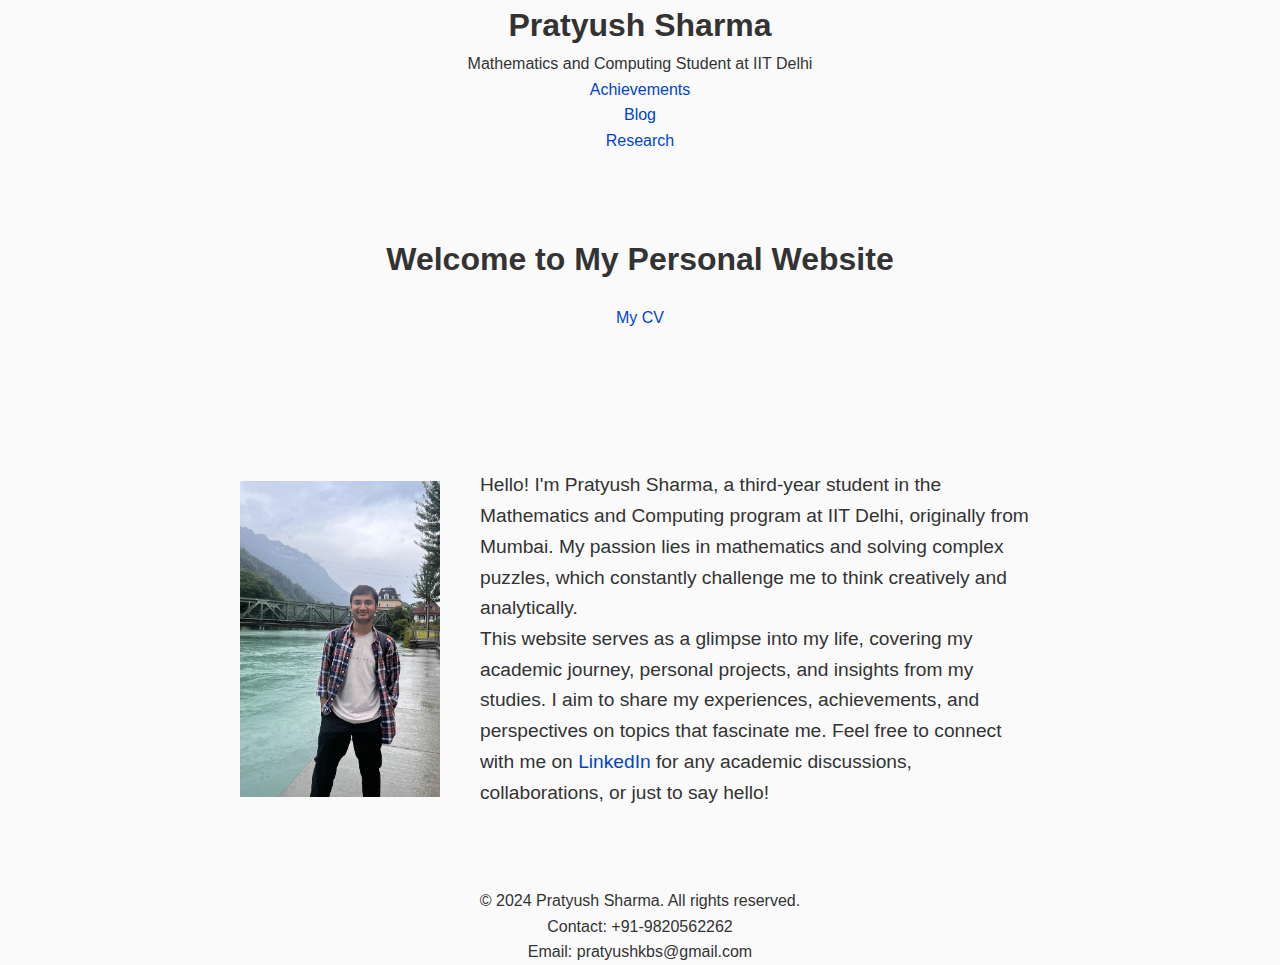
<file: index.html>
<!DOCTYPE html>
<html lang="en">

<head>
    <meta charset="UTF-8">
    <meta name="viewport" content="width=device-width, initial-scale=1.0">
    <title>Pratyush Sharma - Personal Website</title>
    <link rel="stylesheet" href="styles.css">
    <style>
        /* Style for the layout */
        .intro-container {
            text-align: center;
            margin-top: 20px;
        }

        .about-container {
            display: flex;
            align-items: center;
            justify-content: space-between;
            margin: 20px auto;
            max-width: 800px;
        }

        /* Reduced the size of the profile photo by 50% */
        .profile-photo {
            width: 25%;
            height: auto;
        }

        .bio {
            font-size: 1.2em;
            max-width: 70%;
            line-height: 1.6;
        }

        h2 {
            font-size: 2em;
            margin-bottom: 20px;
        }

        @media (max-width: 768px) {
            .about-container {
                flex-direction: column;
                text-align: center;
            }

            .profile-photo,
            .bio {
                max-width: 100%;
            }
        }

        header {
            text-align: center;
        }

        footer {
            text-align: center;
        }

        nav {
            text-align: center;
        }
    </style>
</head>

<body>
    <header>
        <h1>Pratyush Sharma</h1>
        <p>Mathematics and Computing Student at IIT Delhi</p>
    </header>

    <nav>
        <ul>
            <li><a href="achievements.html">Achievements</a></li>
            <li><a href="blog.html">Blog</a></li>
            <li><a href="research.html">Research</a></li>
        </ul>
    </nav>

    <main>
        <section class="intro-container">
            <h2>Welcome to My Personal Website</h2>
            <a href="CV.pdf" target="_blank">My CV</a>
        </section>

        <section id="about" class="about-container">
            <img src="profile.jpg" alt="Pratyush Sharma" class="profile-photo">
            <div class="bio">
                <p>Hello! I'm Pratyush Sharma, a third-year student in the Mathematics and Computing program at IIT
                    Delhi,
                    originally from Mumbai. My passion lies in mathematics and solving complex puzzles, which constantly
                    challenge me to think creatively and analytically.</p>
                <p>This website serves as a glimpse into my life, covering my academic journey, personal projects, and
                    insights from
                    my studies. I aim to share my experiences, achievements, and perspectives on topics that fascinate
                    me. Feel free
                    to connect with me on <a href="https://www.linkedin.com/in/pratyush-sharma-571951264"
                        target="_blank">LinkedIn</a> for any academic discussions, collaborations, or just to say hello!
                </p>
            </div>
        </section>
    </main>
    <footer>
        <p>&copy; 2024 Pratyush Sharma. All rights reserved.</p>
        <p>Contact: +91-9820562262</p>
        <p>Email: pratyushkbs@gmail.com</p>
    </footer>

    <script src="script.js"></script>
</body>

</html>
</file>
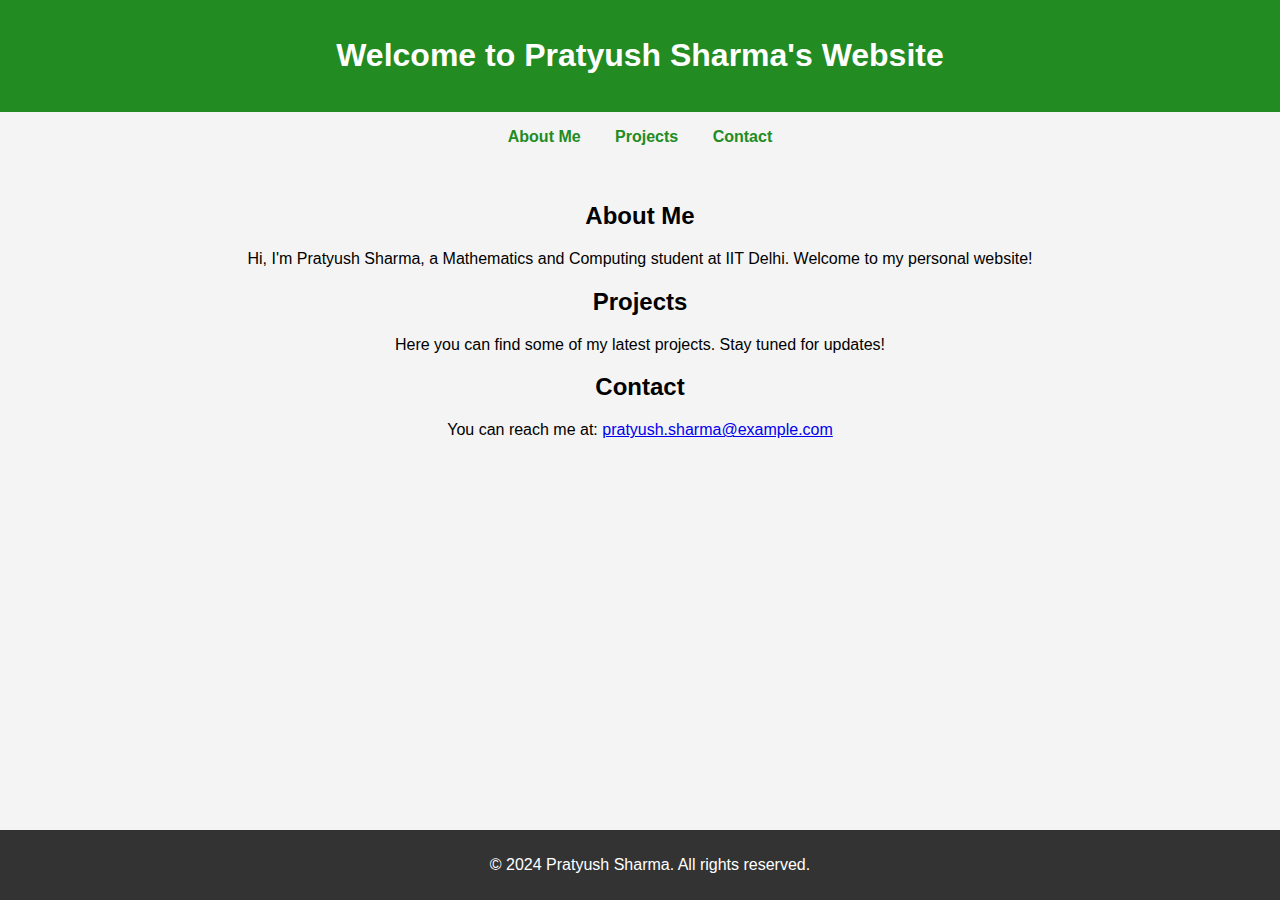
<file: a.html>
<!DOCTYPE html>
<html lang="en">
<head>
    <meta charset="UTF-8">
    <meta name="viewport" content="width=device-width, initial-scale=1.0">
    <meta http-equiv="X-UA-Compatible" content="ie=edge">
    <title>Pratyush Sharma's Website</title>
    <style>
        body {
            font-family: Arial, sans-serif;
            margin: 0;
            padding: 0;
            background-color: #f4f4f4;
        }
        header {
            background-color: ForestGreen;
            color: white;
            text-align: center;
            padding: 1em 0;
        }
        nav {
            text-align: center;
            margin: 1em 0;
        }
        nav a {
            margin: 0 15px;
            text-decoration: none;
            color: ForestGreen;
            font-weight: bold;
        }
        main {
            padding: 20px;
            text-align: center;
        }
        footer {
            background-color: #333;
            color: white;
            text-align: center;
            padding: 10px;
            position: absolute;
            width: 100%;
            bottom: 0;
        }
    </style>
</head>
<body>

<header>
    <h1>Welcome to Pratyush Sharma's Website</h1>
</header>

<nav>
    <a href="#about">About Me</a>
    <a href="#projects">Projects</a>
    <a href="#contact">Contact</a>
</nav>

<main>
    <section id="about">
        <h2>About Me</h2>
        <p>Hi, I'm Pratyush Sharma, a Mathematics and Computing student at IIT Delhi. Welcome to my personal website!</p>
    </section>

    <section id="projects">
        <h2>Projects</h2>
        <p>Here you can find some of my latest projects. Stay tuned for updates!</p>
    </section>

    <section id="contact">
        <h2>Contact</h2>
        <p>You can reach me at: <a href="mailto:pratyush.sharma@example.com">pratyush.sharma@example.com</a></p>
    </section>
</main>

<footer>
    <p>&copy; 2024 Pratyush Sharma. All rights reserved.</p>
</footer>

</body>
</html>
</file>
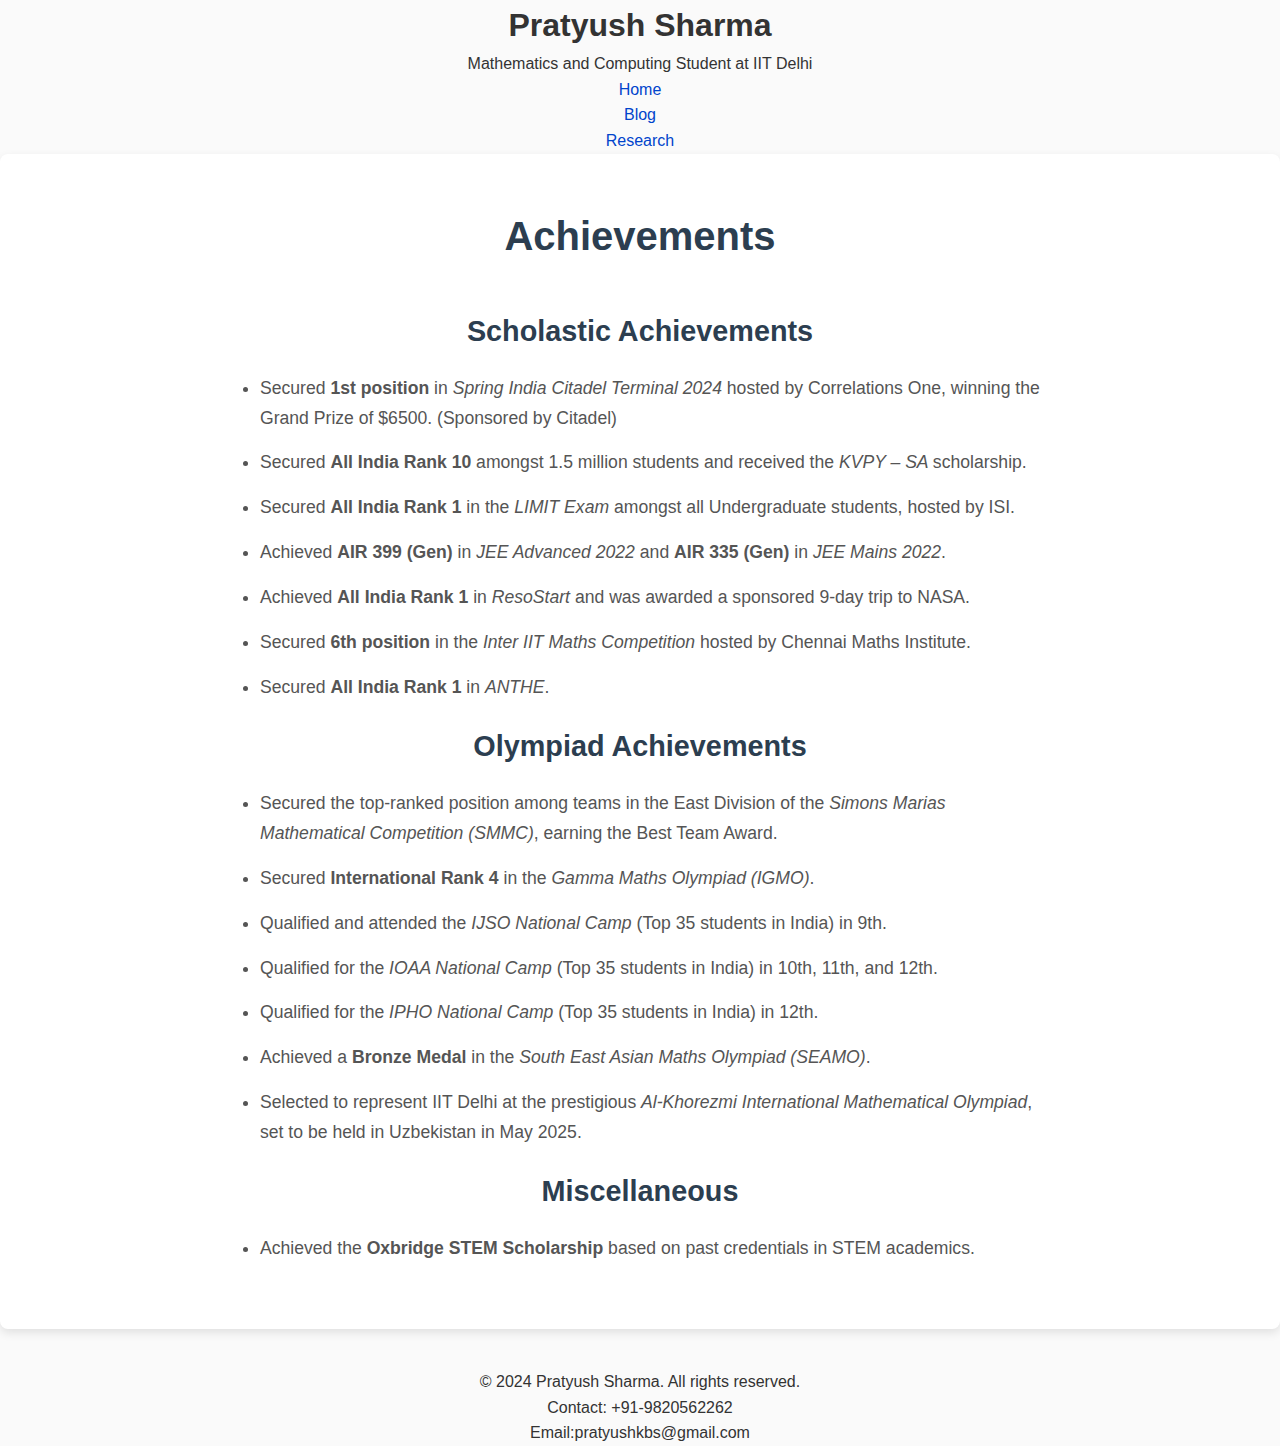
<file: achievements.html>
<!DOCTYPE html>
<html lang="en">

<head>
    <meta charset="UTF-8">
    <meta name="viewport" content="width=device-width, initial-scale=1.0">
    <title>Achievements</title>
    <link rel="stylesheet" href="styles.css">
    <style>
        header 
        {
            text-align: center;
        }

        footer 
        {
            text-align: center;
        }
        nav 
        {
            text-align: center;
        }

    </style>
</head>

<body>
    <header>
        <h1>Pratyush Sharma</h1>
        <p>Mathematics and Computing Student at IIT Delhi</p>
    </header>

    <nav>
        <ul>
            <li><a href="index.html">Home</a></li>
            <li><a href="blog.html">Blog</a></li>
            <li><a href="research.html">Research</a></li>
        </ul>
    </nav>

    <main>
<section id="achievements">
    <h2>Achievements</h2>

    <h3>Scholastic Achievements</h3>
    <ul>
        <li>Secured <strong>1st position</strong> in <em>Spring India Citadel Terminal 2024</em> hosted by Correlations
            One, winning the Grand Prize of $6500. (Sponsored by Citadel)</li>
        <li>Secured <strong>All India Rank 10</strong> amongst 1.5 million students and received the <em>KVPY – SA
                </em> scholarship.</li>
        <li>Secured <strong>All India Rank 1</strong> in the <em>LIMIT Exam</em> amongst all Undergraduate students, hosted by ISI.</li>
        <li>Achieved <strong>AIR 399 (Gen)</strong> in <em>JEE Advanced 2022</em> and <strong>AIR 335 (Gen)</strong> in <em>JEE Mains 2022</em>.</li>
        <li>Achieved <strong>All India Rank 1</strong> in <em>ResoStart</em> and was awarded a sponsored 9-day trip to NASA.</li>
        <li>Secured <strong>6th position</strong> in the <em>Inter IIT Maths Competition</em> hosted by Chennai Maths Institute.</li>
        <li>Secured <strong>All India Rank 1</strong> in <em>ANTHE</em>.</li>
    </ul>

    <h3>Olympiad Achievements</h3>
    <ul>
        <li>Secured the top-ranked position among teams in the East Division of the <em>Simons Marias Mathematical
                Competition (SMMC)</em>, earning the Best Team Award.</li>
        <li>Secured <strong>International Rank 4</strong> in the <em>Gamma Maths Olympiad (IGMO)</em>.</li>
        <li>Qualified and attended the <em>IJSO National Camp</em> (Top 35 students in India) in 9th.</li>
        <li>Qualified for the <em>IOAA National Camp</em> (Top 35 students in India) in 10th, 11th, and 12th.
        </li>
        <li>Qualified for the <em>IPHO National Camp</em> (Top 35 students in India) in 12th.</li>

        <li>Achieved a <strong>Bronze Medal</strong> in the <em>South East Asian Maths Olympiad (SEAMO)</em>.</li>
        <li>Selected to represent IIT Delhi at the prestigious <em>Al-Khorezmi International Mathematical Olympiad</em>,
            set to be held in Uzbekistan in May 2025.</li>
    </ul>

    <h3>Miscellaneous</h3>
    <ul>
        <li>Achieved the <strong>Oxbridge STEM Scholarship</strong> based on past credentials in STEM academics.</li>
    </ul>
</section>

    </main>


    <footer>
        <p>&copy; 2024 Pratyush Sharma. All rights reserved.</p>
        <p>Contact: +91-9820562262</p>
        <p>Email:pratyushkbs@gmail.com</p>
    </footer>

    <script src="script.js"></script>
</body>

</html>
</file>
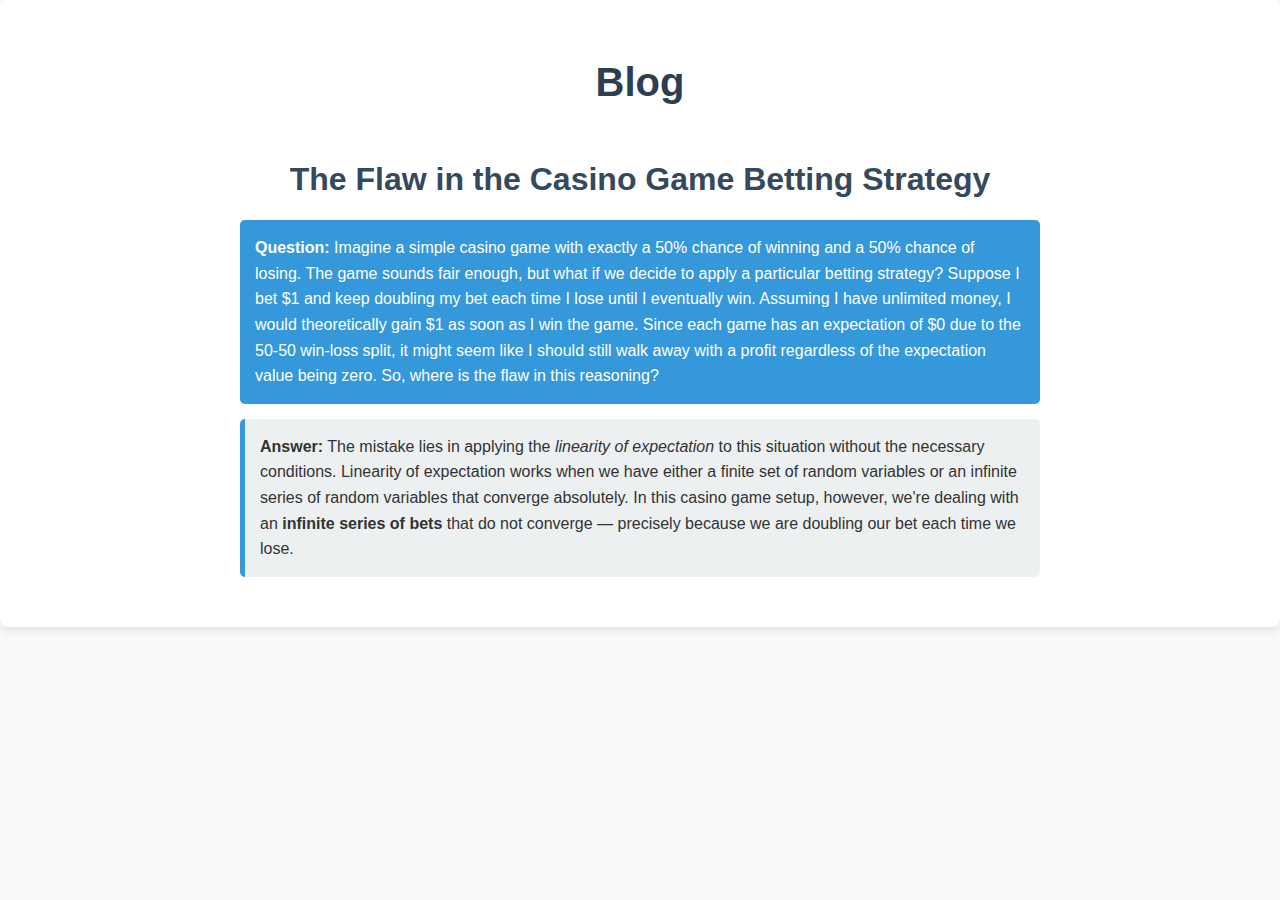
<file: answer1.html>
<!DOCTYPE html>
<html lang="en">

<head>
    <meta charset="UTF-8">
    <meta name="viewport" content="width=device-width, initial-scale=1.0">
    <title>Answer - The Flaw in the Casino Game Betting Strategy</title>
    <link rel="stylesheet" href="styles.css">
</head>

<body>

    <main>
        <section id="blog">
            <h2>Blog</h2>
            <article>
                <h3>The Flaw in the Casino Game Betting Strategy</h3>
                <div class="question">
                    <strong>Question:</strong> Imagine a simple casino game with exactly a 50% chance of winning and a 50% chance of losing. The game sounds fair enough, but what if we decide to apply a particular betting strategy? Suppose I bet $1 and keep doubling my bet each time I lose until I eventually win. Assuming I have unlimited money, I would theoretically gain $1 as soon as I win the game. Since each game has an expectation of $0 due to the 50-50 win-loss split, it might seem like I should still walk away with a profit
                    regardless of the expectation value being zero. So, where is the flaw in this reasoning?
                </div>
                <div class="answer">
                    <strong>Answer:</strong> The mistake lies in applying the <em>linearity of expectation</em> to this situation without the
                    necessary conditions. Linearity of expectation works when we have either a finite set of random
                    variables or an infinite series of random variables that converge absolutely. In this casino game
                    setup, however, we're dealing with an <strong>infinite series of bets</strong> that do not converge
                    — precisely because we are doubling our bet each time we lose.
                </div>

               
            </article>
        </section>
    </main>

    <script src="script.js"></script>
</body>

</html>
</file>
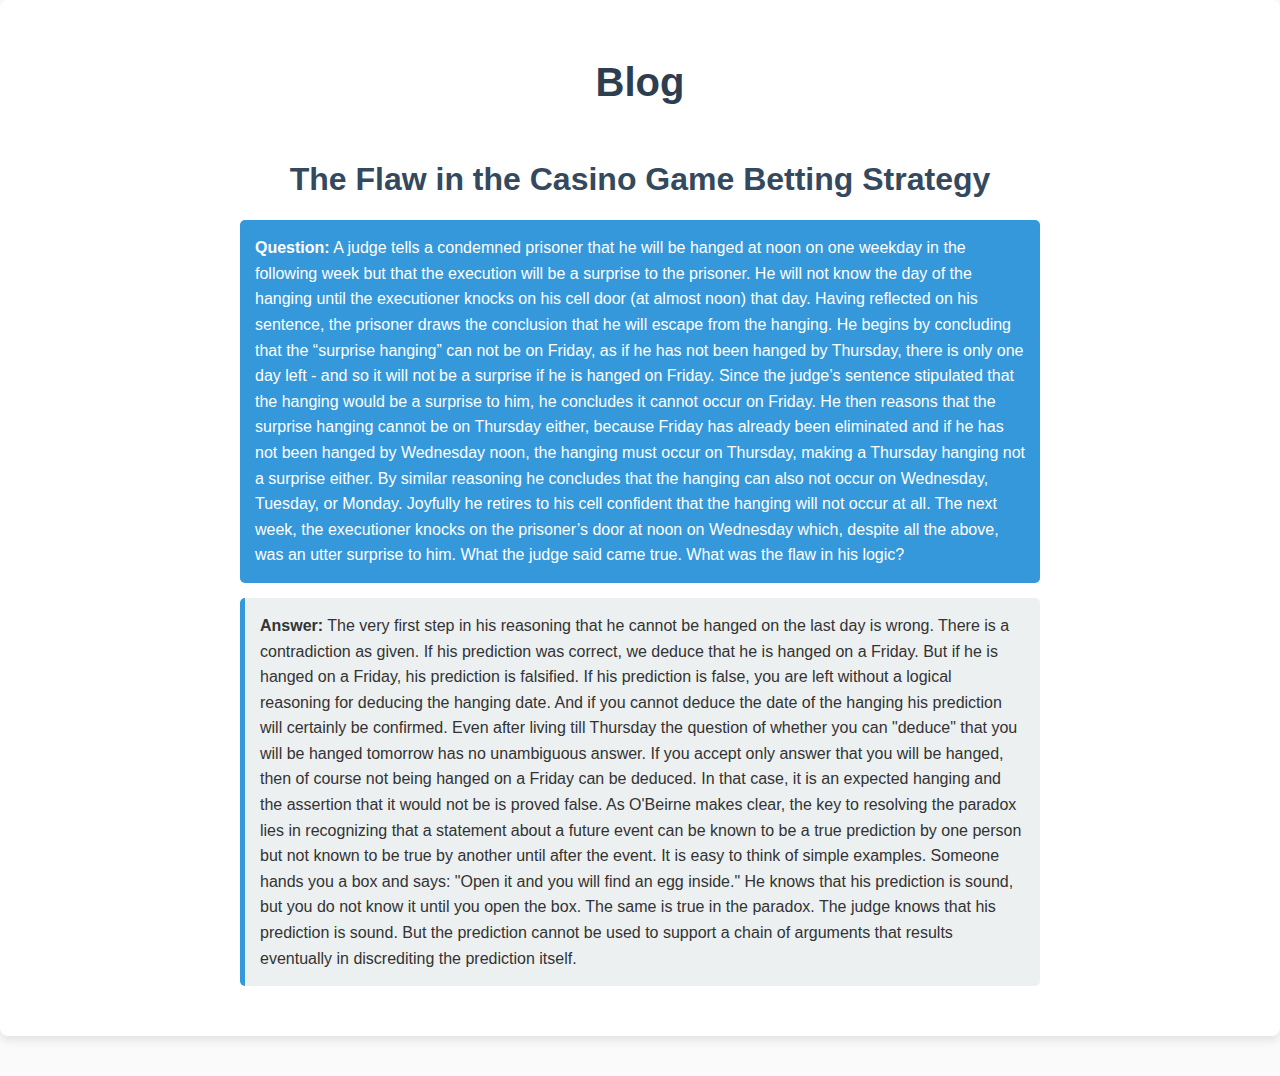
<file: answer2.html>
<!DOCTYPE html>
<html lang="en">

<head>
    <meta charset="UTF-8">
    <meta name="viewport" content="width=device-width, initial-scale=1.0">
    <title>Answer - The Flaw in the Casino Game Betting Strategy</title>
    <link rel="stylesheet" href="styles.css">
</head>

<body>

    <main>
        <section id="blog">
            <h2>Blog</h2>
            <article>
                <h3>The Flaw in the Casino Game Betting Strategy</h3>
                <div class="question">
                    <strong>Question:</strong> A judge tells a condemned prisoner that he will be hanged at noon on one weekday in the following week but that the
                    execution will be a surprise to the prisoner. He will not know the day of the hanging until the executioner knocks on
                    his cell door (at almost noon) that day. Having reflected on his sentence, the prisoner draws the conclusion that he
                    will escape from the hanging. He begins by concluding that the “surprise hanging” can not be on Friday, as if he has not
                    been hanged by Thursday, there is only one day left - and so it will not be a surprise if he is hanged on Friday. Since the
                    judge’s sentence stipulated that the hanging would be a surprise to him, he concludes it cannot occur on Friday. He then
                    reasons that the surprise hanging cannot be on Thursday either, because Friday has already been eliminated and if he
                    has not been hanged by Wednesday noon, the hanging must occur on Thursday, making a Thursday hanging not a surprise
                    either. By similar reasoning he concludes that the hanging can also not occur on Wednesday, Tuesday, or Monday. Joyfully
                    he retires to his cell confident that the hanging will not occur at all. The next week, the executioner knocks on the
                    prisoner’s door at noon on Wednesday which, despite all the above, was an utter surprise to him. What the judge said
                    came true. What was the flaw in his logic?
                </div>
                <div class="answer">
                    <strong>Answer:</strong> The very first step in his reasoning that he cannot be hanged on the last day is wrong. There is a contradiction as
                    given. If his prediction was correct, we deduce that he is hanged on a Friday. But if he is hanged on a Friday, his
                    prediction is falsified. If his prediction is false, you are left without a logical reasoning for deducing the hanging
                    date. And if you cannot deduce the date of the hanging his prediction will certainly be confirmed. Even after living
                    till Thursday the question of whether you can "deduce" that you will be hanged tomorrow has no unambiguous answer. If
                    you accept only answer that you will be hanged, then of course not being hanged on a Friday can be deduced. In that
                    case, it is an expected hanging and the assertion that it would not be is proved false. As O'Beirne makes clear, the key
                    to resolving the paradox lies in recognizing that a statement about a future event can be known to be a true prediction
                    by one person but not known to be true by another until after the event. It is easy to think of simple examples. Someone
                    hands you a box and says: "Open it and you will find an egg inside." He knows that his prediction is sound, but you do
                    not know it until you open the box. The same is true in the paradox. The judge knows that his prediction is sound. But
                    the prediction cannot be used to support a chain of arguments that results eventually in discrediting the prediction
                    itself.
                </div>


            </article>
        </section>
    </main>

    <script src="script.js"></script>
</body>

</html>
</file>
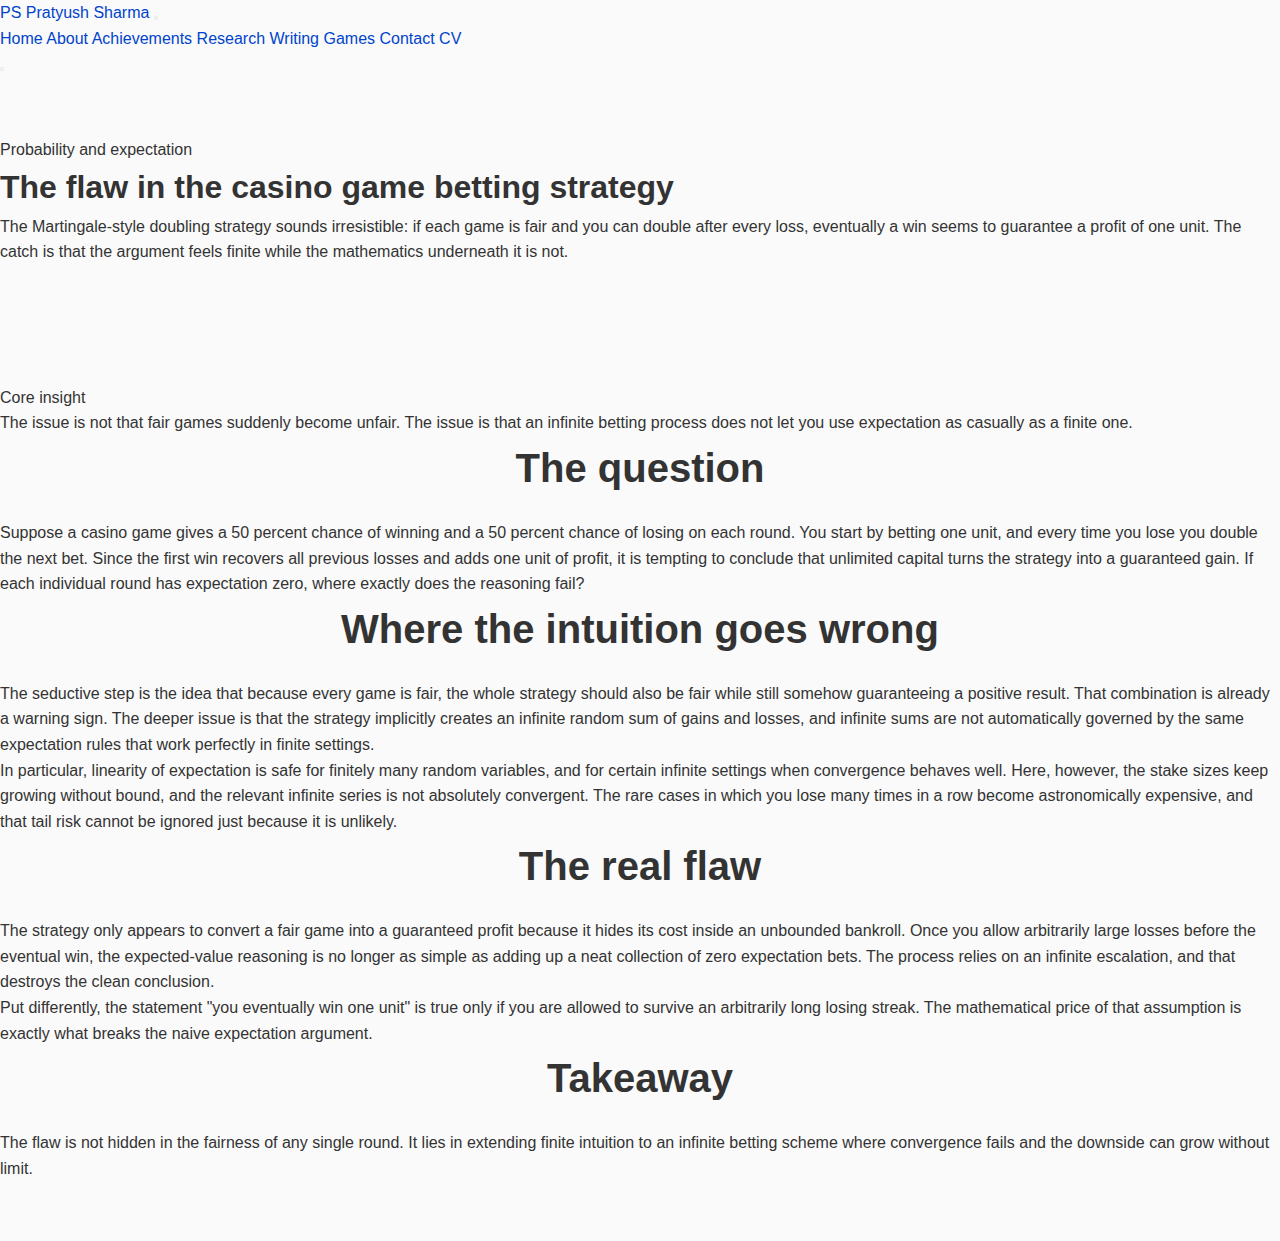
<file: article1.html>
<!DOCTYPE html>
<html lang="en">

<head>
    <meta charset="UTF-8">
    <meta name="viewport" content="width=device-width, initial-scale=1.0">
    <meta name="description"
        content="A short note on why the casino doubling strategy fails despite sounding like a guaranteed win.">
    <title>The Flaw in the Casino Game Betting Strategy | Pratyush Sharma</title>
    <link rel="preconnect" href="https://fonts.googleapis.com">
    <link rel="preconnect" href="https://fonts.gstatic.com" crossorigin>
        <link href="https://fonts.googleapis.com/css2?family=Cormorant+Garamond:wght@400;500;600;700&amp;family=Fira+Mono:wght@400;500&amp;family=IBM+Plex+Sans:wght@400;500;600;700&amp;display=swap"
            rel="stylesheet">
    <link rel="stylesheet" href="styles.css">
</head>

<body data-page="article">
    <div class="ambient-background" aria-hidden="true">
        <span class="ambient-orb ambient-orb--one"></span>
        <span class="ambient-orb ambient-orb--two"></span>
        <span class="ambient-orb ambient-orb--three"></span>
    </div>

    <header class="site-header">
        <a class="brand-mark" href="index.html" aria-label="Pratyush Sharma home">
            <span class="brand-mark__monogram">PS</span>
            <span class="brand-mark__label">Pratyush Sharma</span>
        </a>

        <button class="nav-toggle" type="button" aria-expanded="false" aria-label="Toggle navigation">
            <span></span>
            <span></span>
        </button>

        <nav class="site-nav" aria-label="Primary navigation">
            <a href="index.html">Home</a>
            <a href="about.html">About</a>
            <a href="achievements.html">Achievements</a>
            <a href="research.html">Research</a>
            <a href="blog.html" aria-current="page">Writing</a>
            <a href="games.html">Games</a>
            <a href="contact.html">Contact</a>
            <a class="nav-pill" href="CV.pdf" target="_blank" rel="noopener noreferrer">CV</a>
        </nav>

        <div class="header-actions">
            <button class="theme-toggle" type="button" aria-label="Toggle dark and light mode" data-theme-toggle>
                <span class="theme-toggle__sun" aria-hidden="true"></span>
                <span class="theme-toggle__moon" aria-hidden="true"></span>
            </button>
        </div>
    </header>

    <main class="article-main">
        <section class="article-hero">

            <p class="eyebrow">Probability and expectation</p>
            <h1>The flaw in the casino game betting strategy</h1>
            <p class="article-intro">
                The Martingale-style doubling strategy sounds irresistible: if each game is fair and you can double
                after every loss, eventually a win seems to guarantee a profit of one unit. The catch is that the
                argument feels finite while the mathematics underneath it is not.
            </p>
        </section>

        <section class="article-layout">
            <aside class="article-sidebar">
                <div class="note-panel">
                    <p class="note-panel__label">Core insight</p>
                    <p>The issue is not that fair games suddenly become unfair. The issue is that an infinite betting
                        process does not let you use expectation as casually as a finite one.</p>
                </div>
            </aside>

            <article class="article-card">
                <div class="article-block">
                    <h2>The question</h2>
                    <p>
                        Suppose a casino game gives a 50 percent chance of winning and a 50 percent chance of losing on
                        each round. You start by betting one unit, and every time you lose you double the next bet.
                        Since the first win recovers all previous losses and adds one unit of profit, it is tempting to
                        conclude that unlimited capital turns the strategy into a guaranteed gain. If each individual
                        round has expectation zero, where exactly does the reasoning fail?
                    </p>
                </div>

                <div class="article-block">
                    <h2>Where the intuition goes wrong</h2>
                    <p>
                        The seductive step is the idea that because every game is fair, the whole strategy should also
                        be fair while still somehow guaranteeing a positive result. That combination is already a
                        warning sign. The deeper issue is that the strategy implicitly creates an infinite random sum of
                        gains and losses, and infinite sums are not automatically governed by the same expectation rules
                        that work perfectly in finite settings.
                    </p>
                    <p>
                        In particular, linearity of expectation is safe for finitely many random variables, and for
                        certain infinite settings when convergence behaves well. Here, however, the stake sizes keep
                        growing without bound, and the relevant infinite series is not absolutely convergent. The rare
                        cases in which you lose many times in a row become astronomically expensive, and that tail risk
                        cannot be ignored just because it is unlikely.
                    </p>
                </div>

                <div class="article-block">
                    <h2>The real flaw</h2>
                    <p>
                        The strategy only appears to convert a fair game into a guaranteed profit because it hides its
                        cost inside an unbounded bankroll. Once you allow arbitrarily large losses before the eventual
                        win, the expected-value reasoning is no longer as simple as adding up a neat collection of zero
                        expectation bets. The process relies on an infinite escalation, and that destroys the clean
                        conclusion.
                    </p>
                    <p>
                        Put differently, the statement "you eventually win one unit" is true only if you are allowed to
                        survive an arbitrarily long losing streak. The mathematical price of that assumption is exactly
                        what breaks the naive expectation argument.
                    </p>
                </div>

                <div class="article-block article-block--accent">
                    <h2>Takeaway</h2>
                    <p>
                        The flaw is not hidden in the fairness of any single round. It lies in extending finite
                        intuition to an infinite betting scheme where convergence fails and the downside can grow
                        without limit.
                    </p>
                </div>
            </article>
        </section>
    </main>

    <script src="script.js"></script>
</body>

</html>
</file>
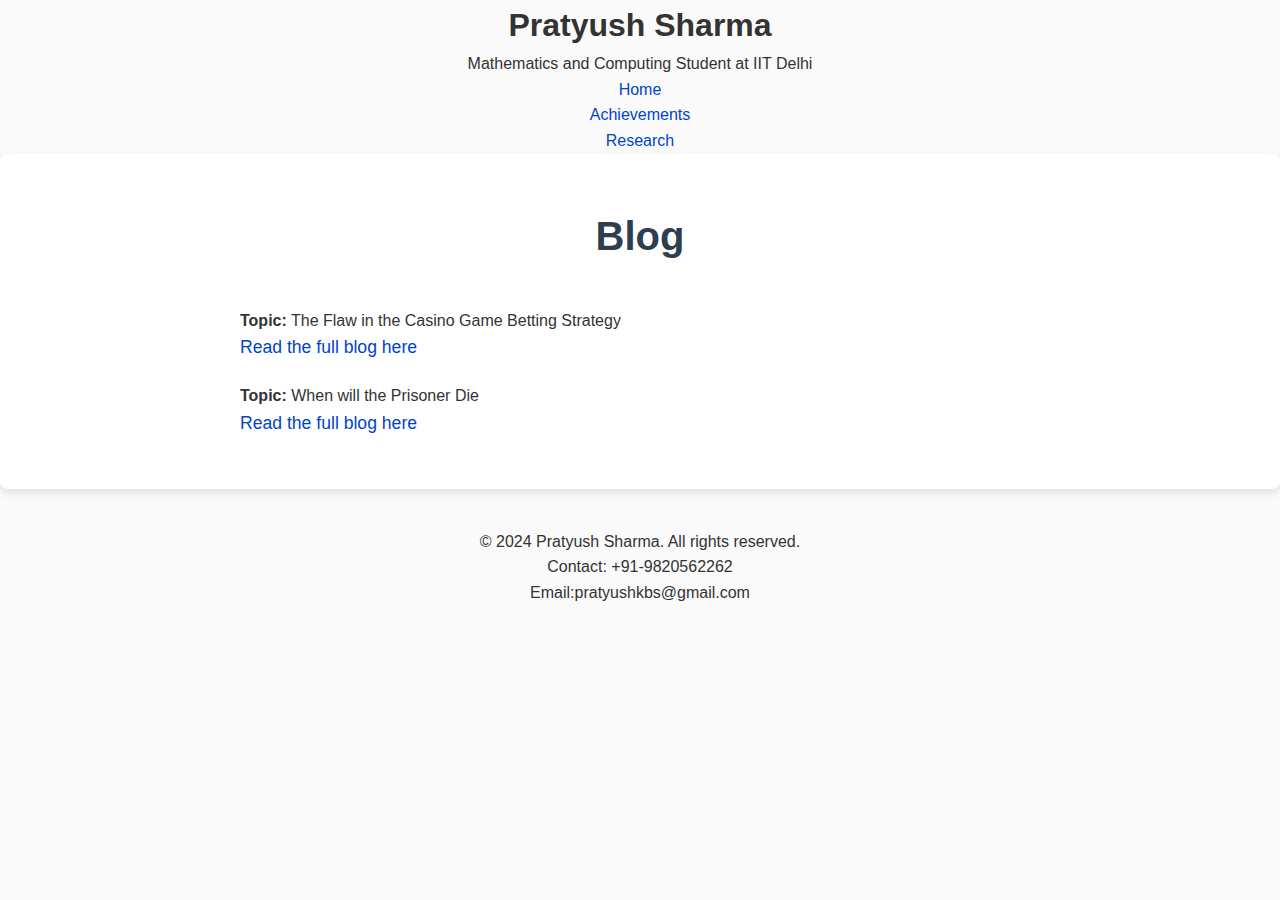
<file: blog.html>
<!DOCTYPE html>
<html lang="en">

<head>
    <meta charset="UTF-8">
    <meta name="viewport" content="width=device-width, initial-scale=1.0">
    <title>Achievements</title>
    <link rel="stylesheet" href="styles.css">
    <style>
        header {
            text-align: center;
        }

        footer {
            text-align: center;
        }

        nav {
            text-align: center;
        }
    </style>
</head>

<body>
    <header>
        <h1>Pratyush Sharma</h1>
        <p>Mathematics and Computing Student at IIT Delhi</p>
    </header>

    <nav>
        <ul>
            <li><a href="index.html">Home</a></li>
            <li><a href="achievements.html">Achievements</a></li>
            <li><a href="research.html">Research</a></li>
        </ul>
    </nav>

    <main>
        <section id="blog">
            <h2>Blog</h2>
            <article>
                <div class="Question">
                    <strong>Topic:</strong> The Flaw in the Casino Game Betting Strategy
                </div>
                <p><a href="answer1.html">Read the full blog here</a></p>
            </article>

            <article>
                <div class="Question">
                    <strong>Topic:</strong> When will the Prisoner Die
                </div>
                <p><a href="answer2.html">Read the full blog here</a></p>
        </section>
    </main>

    <footer>
        <p>&copy; 2024 Pratyush Sharma. All rights reserved.</p>
        <p>Contact: +91-9820562262</p>
        <p>Email:pratyushkbs@gmail.com</p>
    </footer>

    <script src="script.js"></script>
</body>

</html>
</file>
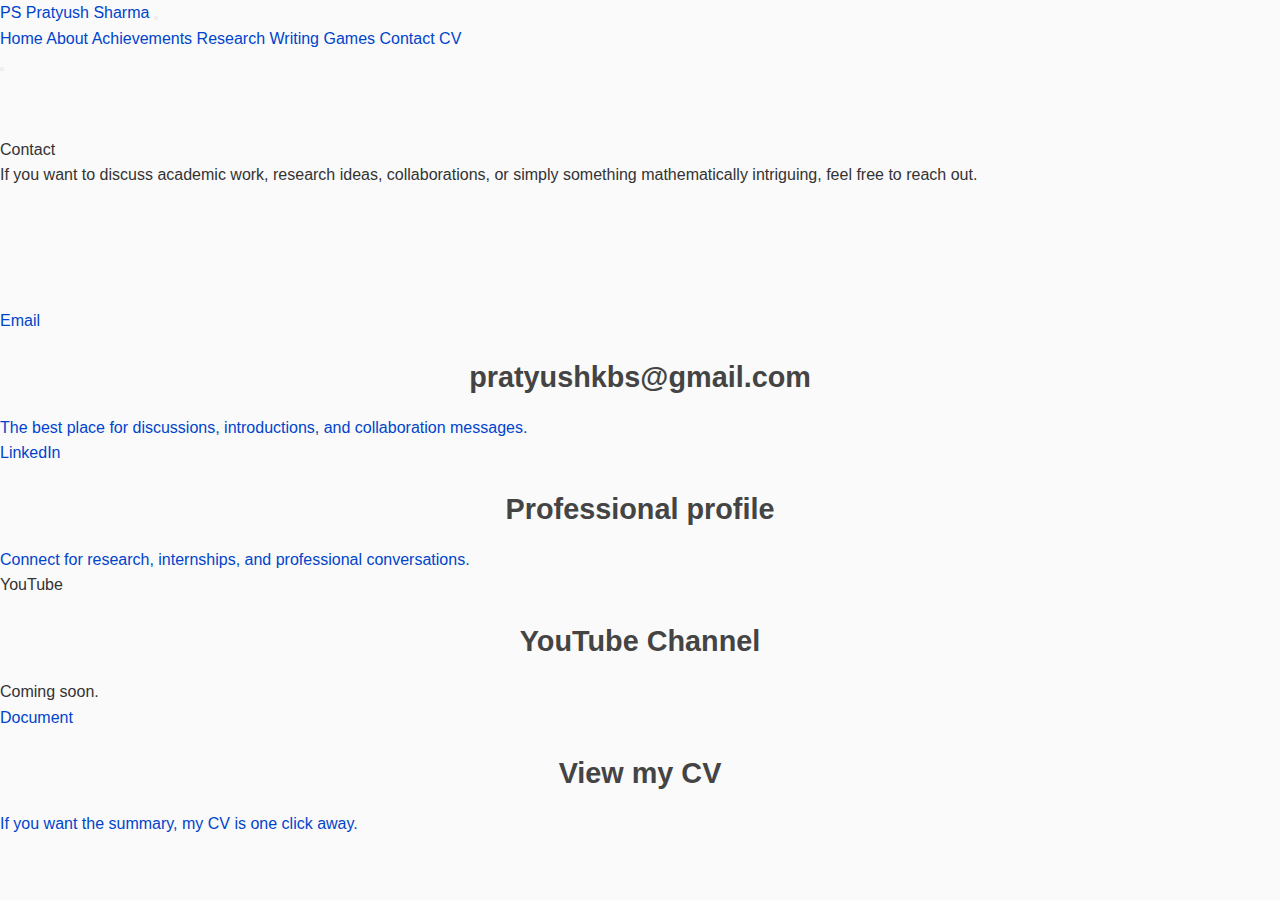
<file: contact.html>
<!DOCTYPE html>
<html lang="en">

<head>
    <meta charset="UTF-8">
    <meta name="viewport" content="width=device-width, initial-scale=1.0">
    <meta name="description" content="Contact details for Pratyush Sharma.">
    <title>Contact | Pratyush Sharma</title>
    <link rel="preconnect" href="https://fonts.googleapis.com">
    <link rel="preconnect" href="https://fonts.gstatic.com" crossorigin>
        <link href="https://fonts.googleapis.com/css2?family=Cormorant+Garamond:wght@400;500;600;700&amp;family=Fira+Mono:wght@400;500&amp;family=IBM+Plex+Sans:wght@400;500;600;700&amp;display=swap"
            rel="stylesheet">
    <link rel="stylesheet" href="styles.css">
</head>

<body data-page="contact">
    <div class="ambient-background" aria-hidden="true">
        <span class="ambient-orb ambient-orb--one"></span>
        <span class="ambient-orb ambient-orb--two"></span>
        <span class="ambient-orb ambient-orb--three"></span>
    </div>

    <header class="site-header">
        <a class="brand-mark" href="index.html" aria-label="Pratyush Sharma home">
            <span class="brand-mark__monogram">PS</span>
            <span class="brand-mark__label">Pratyush Sharma</span>
        </a>

        <button class="nav-toggle" type="button" aria-expanded="false" aria-label="Toggle navigation">
            <span></span>
            <span></span>
        </button>

        <nav class="site-nav" aria-label="Primary navigation">
            <a href="index.html">Home</a>
            <a href="about.html">About</a>
            <a href="achievements.html">Achievements</a>
            <a href="research.html">Research</a>
            <a href="blog.html">Writing</a>
            <a href="games.html">Games</a>
            <a href="contact.html" aria-current="page">Contact</a>
            <a class="nav-pill" href="CV.pdf" target="_blank" rel="noopener noreferrer">CV</a>
        </nav>

        <div class="header-actions">
            <button class="theme-toggle" type="button" aria-label="Toggle dark and light mode" data-theme-toggle>
                <span class="theme-toggle__sun" aria-hidden="true"></span>
                <span class="theme-toggle__moon" aria-hidden="true"></span>
            </button>
        </div>
    </header>

    <main class="subpage-main">
        <section class="page-hero page-hero--compact">
            <p class="eyebrow">Contact</p>
            <p class="page-hero__lede">
                If you want to discuss academic work, research ideas, collaborations, or simply something mathematically
                intriguing, feel free to reach out.
            </p>
        </section>

        <section class="content-section">
            <div class="portal-grid portal-grid--contact">
                <a class="portal-card" href="mailto:pratyushkbs@gmail.com" data-tilt>
                    <span class="portal-card__eyebrow">Email</span>
                    <h3>pratyushkbs@gmail.com</h3>
                    <p>The best place for discussions, introductions, and collaboration messages.</p>
                </a>

                <a class="portal-card" href="https://www.linkedin.com/in/pratyush-sharma-571951264" data-tilt
                    target="_blank" rel="noopener noreferrer">
                    <span class="portal-card__eyebrow">LinkedIn</span>
                    <h3>Professional profile</h3>
                    <p>Connect for research, internships, and professional conversations.</p>
                </a>

                <article class="portal-card" data-tilt>
                    <span class="portal-card__eyebrow">YouTube</span>
                    <h3>YouTube Channel</h3>
                    <p>Coming soon.</p>
                </article>

                <a class="portal-card" href="CV.pdf" target="_blank" rel="noopener noreferrer" data-tilt>
                    <span class="portal-card__eyebrow">Document</span>
                    <h3>View my CV</h3>
                    <p>If you want the summary, my CV is one click away.</p>
                </a>
            </div>
        </section>
    </main>

    <script src="script.js"></script>
</body>

</html>
</file>
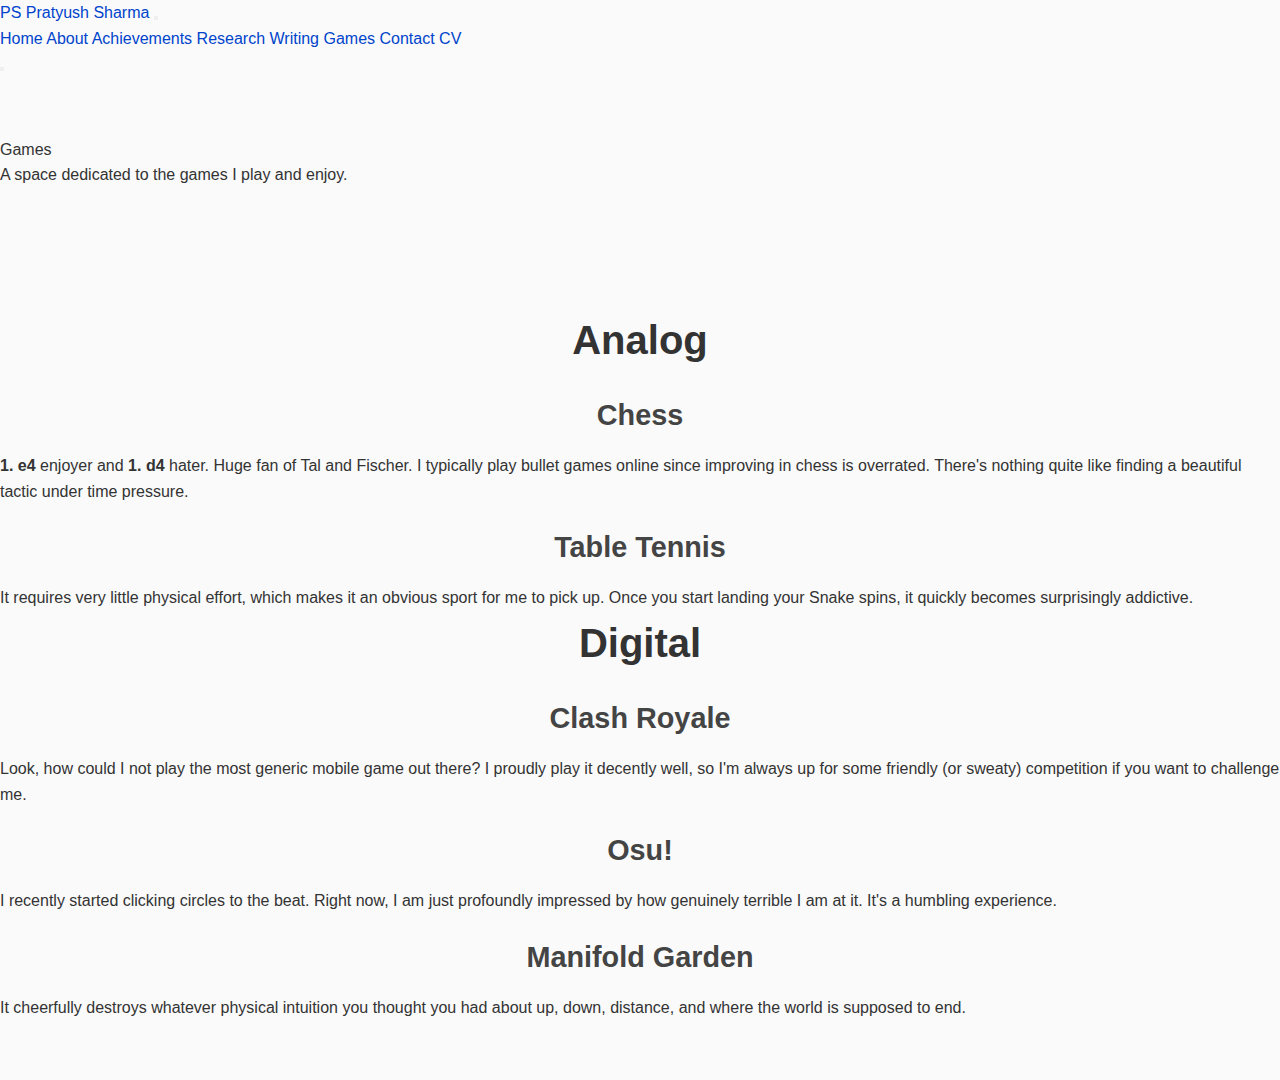
<file: games.html>
<!DOCTYPE html>
<html lang="en">

<head>
    <meta charset="UTF-8">
    <meta name="viewport" content="width=device-width, initial-scale=1.0">
    <meta name="description"
        content="Games enjoyed by Pratyush Sharma, including chess, table tennis, and video games.">
    <title>Games | Pratyush Sharma</title>
    <link rel="preconnect" href="https://fonts.googleapis.com">
    <link rel="preconnect" href="https://fonts.gstatic.com" crossorigin>
        <link href="https://fonts.googleapis.com/css2?family=Cormorant+Garamond:wght@400;500;600;700&amp;family=Fira+Mono:wght@400;500&amp;family=IBM+Plex+Sans:wght@400;500;600;700&amp;display=swap"
            rel="stylesheet">
    <link rel="stylesheet" href="styles.css">
</head>

<body data-page="hobbies">
    <div class="ambient-background" aria-hidden="true">
        <span class="ambient-orb ambient-orb--one"></span>
        <span class="ambient-orb ambient-orb--two"></span>
        <span class="ambient-orb ambient-orb--three"></span>
    </div>

    <header class="site-header">
        <a class="brand-mark" href="index.html" aria-label="Pratyush Sharma home">
            <span class="brand-mark__monogram">PS</span>
            <span class="brand-mark__label">Pratyush Sharma</span>
        </a>

        <button class="nav-toggle" type="button" aria-expanded="false" aria-label="Toggle navigation">
            <span></span>
            <span></span>
        </button>

        <nav class="site-nav" aria-label="Primary navigation">
            <a href="index.html">Home</a>
            <a href="about.html">About</a>
            <a href="achievements.html">Achievements</a>
            <a href="research.html">Research</a>
            <a href="blog.html">Writing</a>
            <a href="games.html" aria-current="page">Games</a>
            <a href="contact.html">Contact</a>
            <a class="nav-pill" href="CV.pdf" target="_blank" rel="noopener noreferrer">CV</a>
        </nav>

        <div class="header-actions">
            <button class="theme-toggle" type="button" aria-label="Toggle dark and light mode" data-theme-toggle>
                <span class="theme-toggle__sun" aria-hidden="true"></span>
                <span class="theme-toggle__moon" aria-hidden="true"></span>
            </button>
        </div>
    </header>

    <main class="subpage-main">
        <section class="page-hero">
            <p class="eyebrow">Games</p>
            <p class="page-hero__lede">
                A space dedicated to the games I play and enjoy.
            </p>
        </section>

        <section class="content-section">
            <div class="card-grid card-grid--two">
                
                <div class="project-card hobby-block">
                    <h2>Analog</h2>
                    
                    <div class="hobby-entry">
                        <h3>Chess</h3>
                        <p>
                            <strong>1. e4</strong> enjoyer and <strong>1. d4</strong> hater. Huge fan of Tal and Fischer. I typically play bullet games online since improving in chess is overrated. There's nothing quite like finding a beautiful tactic under time pressure.
                        </p>
                    </div>

                    <div class="hobby-entry">
                        <h3>Table Tennis</h3>
                        <p>
                            It requires very little physical effort, which makes it an obvious sport for me to pick up. Once you start landing your Snake spins, it
                            quickly becomes surprisingly addictive.
                        </p>
                    </div>
                </div>

                <div class="project-card hobby-block">
                    <h2>Digital</h2>

                    <div class="hobby-entry">
                        <h3>Clash Royale</h3>
                        <p>
                            Look, how could I not play the most generic mobile game out there? I proudly play it decently well, so I'm always up for some friendly (or sweaty) competition if you want to challenge me.
                        </p>
                    </div>

                    <div class="hobby-entry">
                        <h3>Osu!</h3>
                        <p>
                            I recently started clicking circles to the beat. Right now, I am just profoundly impressed by how genuinely terrible I am at it. It's a humbling experience.
                        </p>
                    </div>

                    <div class="hobby-entry">
                        <h3>Manifold Garden</h3>
                        <p>
                            It cheerfully destroys whatever physical intuition you thought you had about up, down, distance, and where the world is supposed to end. 
                        </p>
                    </div>


                </div>

            </div>
        </section>
    </main>

    <script src="script.js"></script>
</body>

</html>
</file>
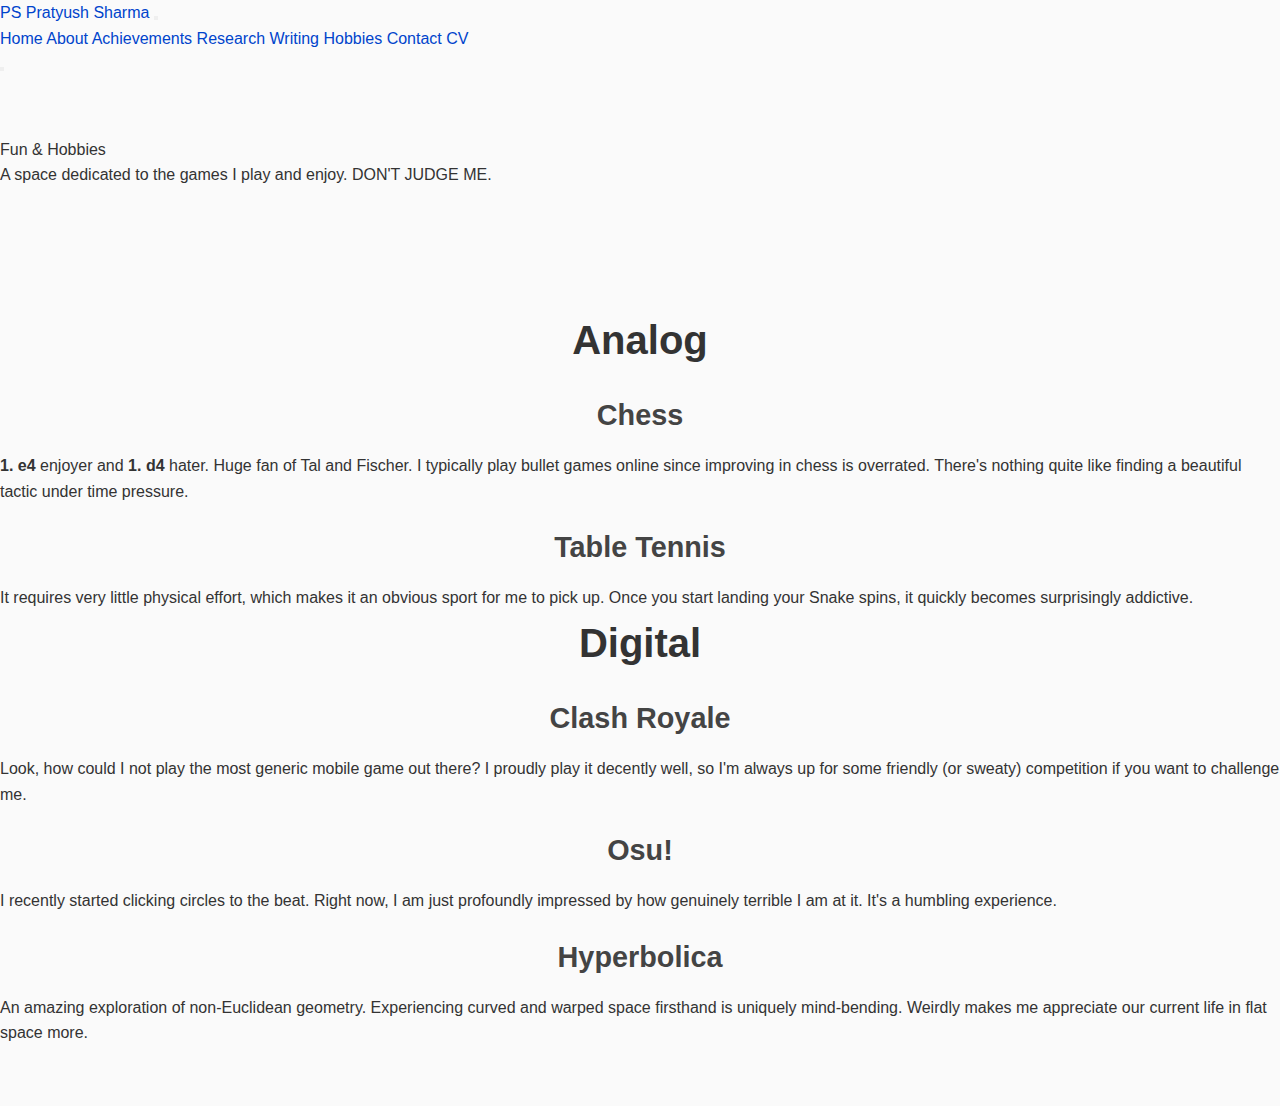
<file: hobbies.html>
<!DOCTYPE html>
<html lang="en">

<head>
    <meta charset="UTF-8">
    <meta name="viewport" content="width=device-width, initial-scale=1.0">
    <meta name="description"
        content="Fun and hobbies of Pratyush Sharma, including chess, table tennis, and games.">
    <title>Hobbies | Pratyush Sharma</title>
    <link rel="preconnect" href="https://fonts.googleapis.com">
    <link rel="preconnect" href="https://fonts.gstatic.com" crossorigin>
        <link href="https://fonts.googleapis.com/css2?family=Cormorant+Garamond:wght@400;500;600;700&amp;family=Fira+Mono:wght@400;500&amp;family=IBM+Plex+Sans:wght@400;500;600;700&amp;display=swap"
            rel="stylesheet">
    <link rel="stylesheet" href="styles.css">
</head>

<body data-page="hobbies">
    <div class="ambient-background" aria-hidden="true">
        <span class="ambient-orb ambient-orb--one"></span>
        <span class="ambient-orb ambient-orb--two"></span>
        <span class="ambient-orb ambient-orb--three"></span>
    </div>
    <div class="scroll-progress" aria-hidden="true"></div>

    <header class="site-header">
        <a class="brand-mark" href="index.html" aria-label="Pratyush Sharma home">
            <span class="brand-mark__monogram">PS</span>
            <span class="brand-mark__label">Pratyush Sharma</span>
        </a>

        <button class="nav-toggle" type="button" aria-expanded="false" aria-label="Toggle navigation">
            <span></span>
            <span></span>
        </button>

        <nav class="site-nav" aria-label="Primary navigation">
            <a href="index.html">Home</a>
            <a href="about.html">About</a>
            <a href="achievements.html">Achievements</a>
            <a href="research.html">Research</a>
            <a href="writing.html">Writing</a>
            <a href="hobbies.html" aria-current="page">Hobbies</a>
            <a href="contact.html">Contact</a>
            <a class="nav-pill" href="CV.pdf" target="_blank" rel="noopener noreferrer">CV</a>
        </nav>

        <div class="header-actions">
            <button class="theme-toggle" type="button" aria-label="Toggle dark and light mode" data-theme-toggle>
                <span class="theme-toggle__sun" aria-hidden="true"></span>
                <span class="theme-toggle__moon" aria-hidden="true"></span>
            </button>
        </div>
    </header>

    <main class="subpage-main">
        <section class="page-hero reveal">
            <p class="eyebrow">Fun & Hobbies</p>
            <p class="page-hero__lede">
                A space dedicated to the games I play and enjoy. DON'T JUDGE ME.
            </p>
        </section>

        <section class="content-section reveal">
            <div class="card-grid card-grid--two">
                
                <div class="project-card hobby-block">
                    <h2>Analog</h2>
                    
                    <div class="hobby-entry">
                        <h3>Chess</h3>
                        <p>
                            <strong>1. e4</strong> enjoyer and <strong>1. d4</strong> hater. Huge fan of Tal and Fischer. I typically play bullet games online since improving in chess is overrated. There's nothing quite like finding a beautiful tactic under time pressure.
                        </p>
                    </div>

                    <div class="hobby-entry">
                        <h3>Table Tennis</h3>
                        <p>
                            It requires very little physical effort, which makes it an obvious sport for me to pick up. Once you start landing your Snake spins, it
                            quickly becomes surprisingly addictive.
                        </p>
                    </div>
                </div>

                <div class="project-card hobby-block">
                    <h2>Digital</h2>

                    <div class="hobby-entry">
                        <h3>Clash Royale</h3>
                        <p>
                            Look, how could I not play the most generic mobile game out there? I proudly play it decently well, so I'm always up for some friendly (or sweaty) competition if you want to challenge me.
                        </p>
                    </div>

                    <div class="hobby-entry">
                        <h3>Osu!</h3>
                        <p>
                            I recently started clicking circles to the beat. Right now, I am just profoundly impressed by how genuinely terrible I am at it. It's a humbling experience.
                        </p>
                    </div>

                    <div class="hobby-entry">
                        <h3>Hyperbolica</h3>
                        <p>
                            An amazing exploration of non-Euclidean geometry. Experiencing curved and warped space firsthand is uniquely mind-bending. Weirdly makes me appreciate our current life in flat space more.
                        </p>
                    </div>


                </div>

            </div>
        </section>
    </main>

    <script src="site-config.js"></script>
    <script src="script.js"></script>
</body>

</html>
</file>
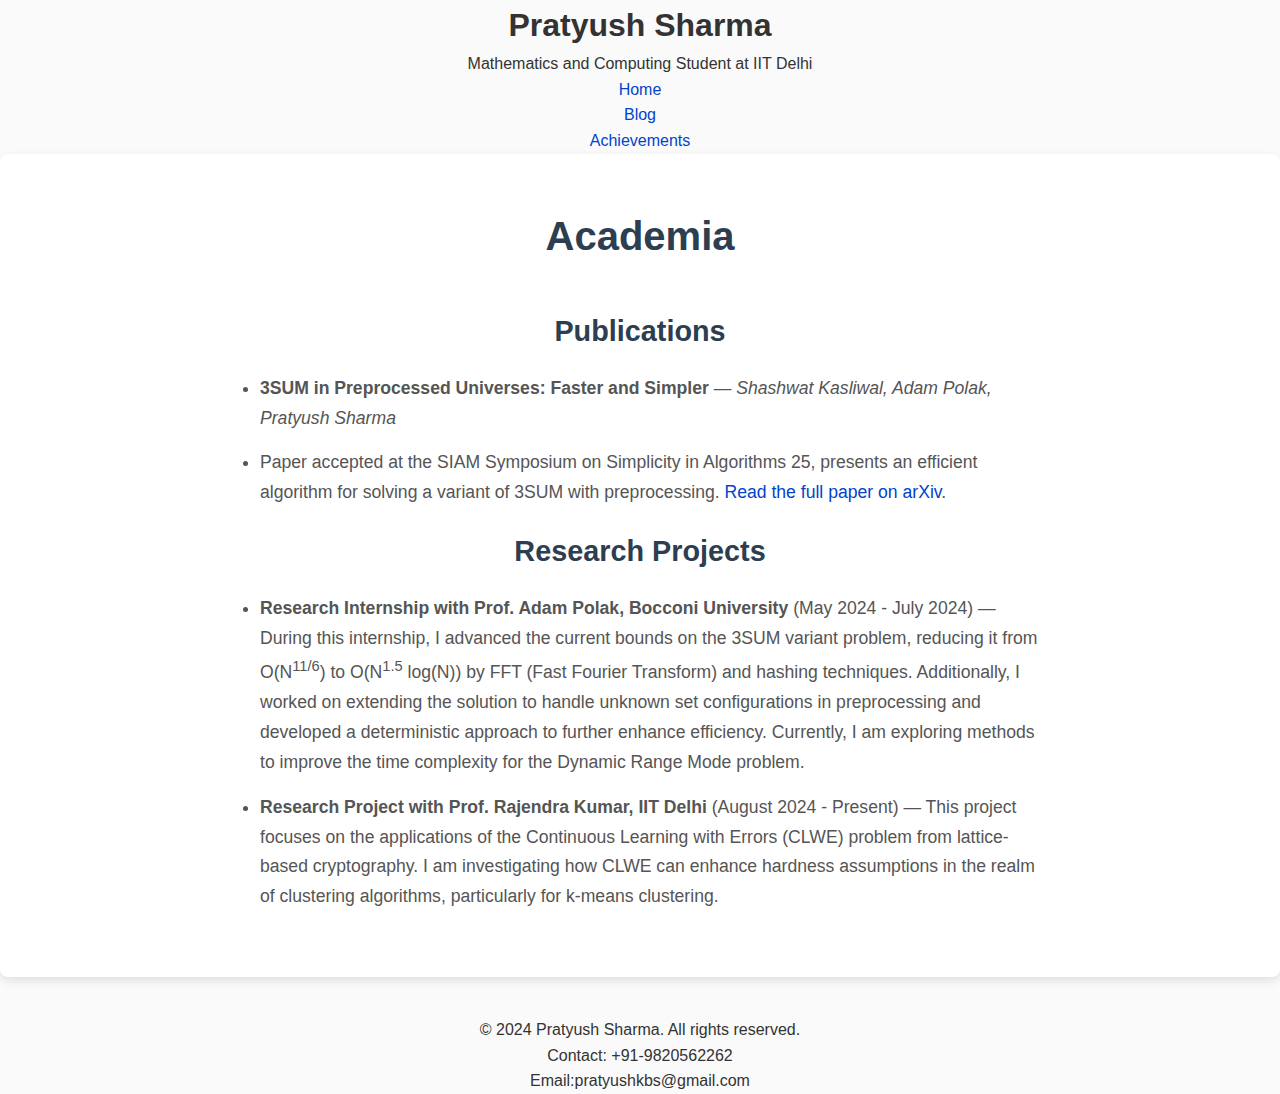
<file: research.html>
<!DOCTYPE html>
<html lang="en">

<head>
    <meta charset="UTF-8">
    <meta name="viewport" content="width=device-width, initial-scale=1.0">
    <title>Achievements</title>
    <link rel="stylesheet" href="styles.css">
    <style>
        header {
            text-align: center;
        }

        footer {
            text-align: center;
        }

        nav {
            text-align: center;
        }
    </style>
</head>

<body>
    <header>
        <h1>Pratyush Sharma</h1>
        <p>Mathematics and Computing Student at IIT Delhi</p>
    </header>

    <nav>
        <ul>
            <li><a href="index.html">Home</a></li>
            <li><a href="blog.html">Blog</a></li>
            <li><a href="achievements.html">Achievements</a></li>
        </ul>
    </nav>

<main>
    <section id="research">
        <h2>Academia</h2>
        <div class="image-placeholder"></div>

        <h3>Publications</h3>
        <ul>
            <li>
                <strong>3SUM in Preprocessed Universes: Faster and Simpler</strong> — <em> Shashwat Kasliwal, Adam
                    Polak, Pratyush Sharma</em>
            </li>
            <li>  
                Paper accepted at the SIAM Symposium on Simplicity in Algorithms 25, presents an efficient algorithm for
                solving a variant of 3SUM with preprocessing. <a href="https://arxiv.org/abs/2410.16784">Read the full
                paper on arXiv</a>.
            </li>
        </ul>

        <h3>Research Projects</h3>
        <ul>
            <li>
                <strong>Research Internship with Prof. Adam Polak, Bocconi University</strong> (May 2024 - July 2024) —
                During this internship, I advanced the current bounds on the 3SUM variant problem, reducing it from
                O(N<sup>11/6</sup>) to O(N<sup>1.5</sup> log(N)) by FFT (Fast Fourier Transform) and
                hashing techniques. Additionally, I worked on extending the solution to handle unknown set
                configurations in preprocessing and developed a deterministic approach to further enhance efficiency.
                Currently, I am exploring methods to improve the time complexity for the Dynamic Range Mode problem.
            </li>
            <li>
                <strong>Research Project with Prof. Rajendra Kumar, IIT Delhi</strong> (August 2024 - Present) — This
                project focuses on the applications of the Continuous Learning with Errors (CLWE) problem from
                lattice-based cryptography. I am investigating how CLWE can enhance hardness assumptions in the realm of
                clustering algorithms, particularly for k-means clustering.
            </li>
        </ul>
    </section>
</main>

    <footer>
        <p>&copy; 2024 Pratyush Sharma. All rights reserved.</p>
        <p>Contact: +91-9820562262</p>
        <p>Email:pratyushkbs@gmail.com</p>
    </footer>

    <script src="script.js"></script>
</body>

</html>
</file>
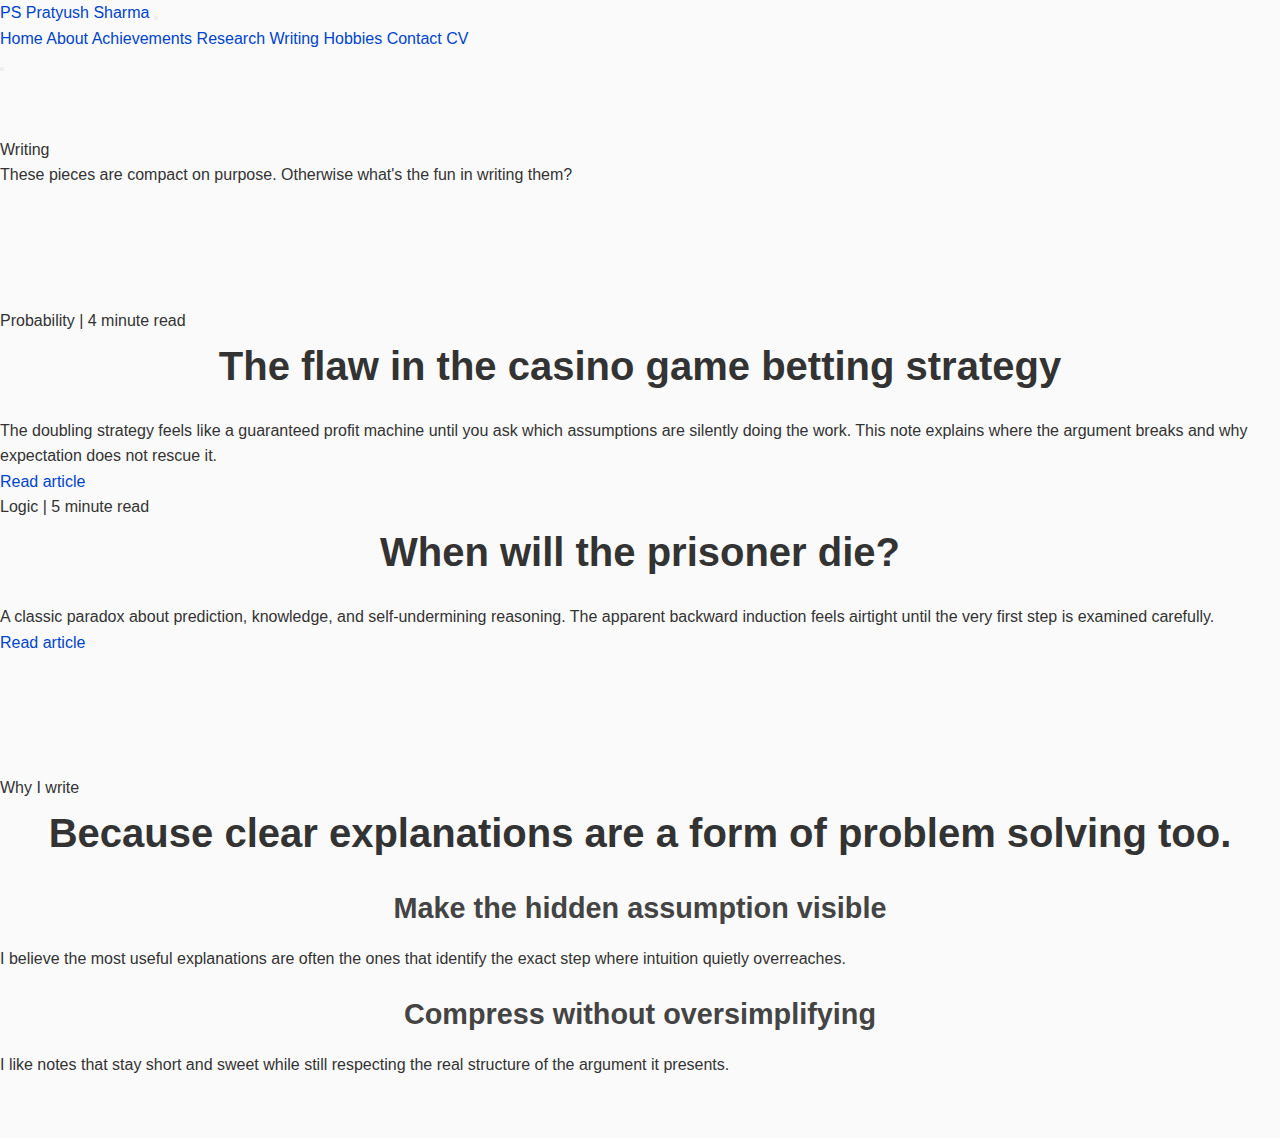
<file: writing.html>
<!DOCTYPE html>
<html lang="en">

<head>
    <meta charset="UTF-8">
    <meta name="viewport" content="width=device-width, initial-scale=1.0">
    <meta name="description"
        content="Short mathematical and logical notes by Pratyush Sharma.">
    <title>Writing | Pratyush Sharma</title>
    <link rel="preconnect" href="https://fonts.googleapis.com">
    <link rel="preconnect" href="https://fonts.gstatic.com" crossorigin>
        <link href="https://fonts.googleapis.com/css2?family=Cormorant+Garamond:wght@400;500;600;700&amp;family=Fira+Mono:wght@400;500&amp;family=IBM+Plex+Sans:wght@400;500;600;700&amp;display=swap"
            rel="stylesheet">
    <link rel="stylesheet" href="styles.css">
</head>

<body data-page="writing">
    <div class="ambient-background" aria-hidden="true">
        <span class="ambient-orb ambient-orb--one"></span>
        <span class="ambient-orb ambient-orb--two"></span>
        <span class="ambient-orb ambient-orb--three"></span>
    </div>
    <div class="scroll-progress" aria-hidden="true"></div>

    <header class="site-header">
        <a class="brand-mark" href="index.html" aria-label="Pratyush Sharma home">
            <span class="brand-mark__monogram">PS</span>
            <span class="brand-mark__label">Pratyush Sharma</span>
        </a>

        <button class="nav-toggle" type="button" aria-expanded="false" aria-label="Toggle navigation">
            <span></span>
            <span></span>
        </button>

        <nav class="site-nav" aria-label="Primary navigation">
            <a href="index.html">Home</a>
            <a href="about.html">About</a>
            <a href="achievements.html">Achievements</a>
            <a href="research.html">Research</a>
            <a href="writing.html" aria-current="page">Writing</a>
            <a href="hobbies.html">Hobbies</a>
            <a href="contact.html">Contact</a>
            <a class="nav-pill" href="CV.pdf" target="_blank" rel="noopener noreferrer">CV</a>
        </nav>

        <div class="header-actions">
            <button class="theme-toggle" type="button" aria-label="Toggle dark and light mode" data-theme-toggle>
                <span class="theme-toggle__sun" aria-hidden="true"></span>
                <span class="theme-toggle__moon" aria-hidden="true"></span>
            </button>
        </div>
    </header>

    <main class="subpage-main">
        <section class="page-hero reveal">
            <p class="eyebrow">Writing</p>
            <p class="page-hero__lede">
                These pieces are compact on purpose. Otherwise what's the fun in writing them?  
            </p>
        </section>

        <section class="content-section reveal">
            <div class="card-grid card-grid--two">
                <article class="essay-card essay-card--large">
                    <p class="essay-card__meta">Probability | 4 minute read</p>
                    <h2>The flaw in the casino game betting strategy</h2>
                    <p>
                        The doubling strategy feels like a guaranteed profit machine until you ask which assumptions are
                        silently doing the work. This note explains where the argument breaks and why expectation does not rescue it.
                    </p>
                    <a class="button button--primary" href="article1.html">Read article</a>
                </article>

                <article class="essay-card essay-card--large">
                    <p class="essay-card__meta">Logic | 5 minute read</p>
                    <h2>When will the prisoner die?</h2>
                    <p>
                        A classic paradox about prediction, knowledge, and self-undermining reasoning. The apparent
                        backward induction feels airtight until the very first step is examined carefully.
                    </p>
                    <a class="button button--primary" href="article2.html">Read article</a>
                </article>
            </div>
        </section>

        <section class="content-section reveal">
            <div class="section-heading">
                <p class="eyebrow">Why I write</p>
                <h2>Because clear explanations are a form of problem solving too.</h2>
            </div>

            <div class="question-grid">
                <article class="question-card">
                    <h3>Make the hidden assumption visible</h3>
                    <p>I believe the most useful explanations are often the ones that identify the exact step where intuition
                        quietly overreaches.</p>
                </article>

                <article class="question-card">
                    <h3>Compress without oversimplifying</h3>
                    <p>I like notes that stay short and sweet while still respecting the real structure of the argument it presents.</p>
                </article>

            </div>
        </section>
    </main>

    <script src="site-config.js"></script>
    <script src="script.js"></script>
</body>

</html>
</file>
<file: styles.css>
/* Global Styles */
* {
    margin: 0;
    padding: 0;
    box-sizing: border-box;
}

body {
    font-family: 'Arial', sans-serif;
    line-height: 1.6;
    color: #333;
    background-color: #fafafa;
}

a {
    text-decoration: none;
    color: #0044cc;
}

img {
    max-width: 100%;
    height: auto;
    display: block;
}

.container {
    width: 90%;
    margin: 0 auto;
    max-width: 1200px;
}

/* Section Titles */
h2 {
    font-size: 2.5rem;
    margin-bottom: 20px;
    color: #333;
    text-align: center;
}

h3 {
    font-size: 1.8rem;
    margin-top: 20px;
    margin-bottom: 15px;
    text-align: center;
    color: #444;
}

/* Hero Section */
.hero {
    background-image: url('image1.jpg');
    background-size: cover;
    background-position: center;
    position: relative;
    height: 80vh;
    color: #fff;
    text-align: center;
    display: flex;
    justify-content: center;
    align-items: center;
    overflow: hidden;
}

.hero .overlay {
    position: absolute;
    top: 0;
    left: 0;
    width: 100%;
    height: 100%;
    background: rgba(0, 0, 0, 0.5);
}

.hero-content {
    z-index: 1;
}

.hero h1 {
    font-size: 4rem;
    margin-bottom: 20px;
    text-shadow: 2px 2px 8px rgba(0, 0, 0, 0.7);
}

.hero p {
    font-size: 1.5rem;
    margin-bottom: 20px;
}

.hero .btn {
    background: #ff6347;
    padding: 10px 20px;
    font-size: 1.2rem;
    border-radius: 25px;
    transition: background 0.3s ease;
    color: #fff;
}

.hero .btn:hover {
    background: #ff4500;
}

/* About Section */
.about-section {
    display: flex;
    align-items: center;
    justify-content: center;
    padding: 60px 20px;
    background-color: #f4f4f4;
}

.about-content {
    max-width: 800px;
    margin-right: 40px;
}

.about-content h2 {
    font-size: 2.5rem;
    margin-bottom: 20px;
    color: #333;
}

.about-content p {
    font-size: 1.2rem;
    margin-bottom: 20px;
    color: #555;
}

.about-image img {
    border-radius: 15px;
    box-shadow: 0px 10px 15px rgba(0, 0, 0, 0.1);
    width: 200px;
    height: auto;
}

/* Achievements, Blog, and Research Sections */
section {
    padding: 60px 0;
}
#achievements,
#blog,
#research {
    background-color: #ffffff;
    padding: 50px;
    border-radius: 8px;
    margin-bottom: 40px;
    box-shadow: 0px 4px 10px rgba(0, 0, 0, 0.1);
}

#achievements h2,
#blog h2,
#research h2 {
    color: #2c3e50;
    text-align: center;
    margin-bottom: 40px;
}

#achievements h3,
#blog h3,
#research h3 {
    color: #2c3e50;
    text-align: center;
    margin-bottom: 20px;
}

#achievements ul,
#research ul {
    list-style-position: outside;
    padding-left: 20px;
    max-width: 800px;
    margin: 0 auto;
}

#achievements ul li,
#research ul li {
    font-size: 1.1rem;
    margin-bottom: 15px;
    line-height: 1.7;
    color: #555;
    text-align: left;
}

#blog article {
    max-width: 800px;
    margin: 0 auto;
    margin-top: 20px;
}

#blog article h3 {
    font-size: 2rem;
    color: #34495e;
    margin-bottom: 15px;
}

#blog article p {
    font-size: 1.1rem;
    color: #666;
    line-height: 1.7;
}

/* Question and Answer Styles */
.question {
    background-color: #3498db;
    color: white;
    padding: 15px;
    border-radius: 5px;
    margin-bottom: 15px;
}

.answer {
    background-color: #ecf0f1;
    border-left: 5px solid #3498db;
    padding: 15px;
    border-radius: 5px;
}

/* Contact Section */
.contact-section {
    text-align: center;
    padding: 40px 20px;
    background-color: #f9f9f9;
    box-shadow: 0px 4px 10px rgba(0, 0, 0, 0.1);
    border-radius: 8px;
}

.contact-section h2 {
    color: #0044cc;
}

.contact-info {
    font-size: 1.1rem;
    color: #555;
    line-height: 1.6;
}

.contact-info a {
    color: #0044cc;
}

/* Footer */
.footer {
    background-color: #333;
    color: #fff;
    text-align: center;
    padding: 20px 0;
}

.footer p {
    font-size: 1rem;
    color: #ddd;
}

/* Button Styling */
.btn {
    display: inline-block;
    background-color: #0044cc;
    color: #fff;
    padding: 10px 20px;
    border-radius: 5px;
    transition: background-color 0.3s ease;
}

.btn:hover {
    background-color: #002080;
}
</file>
